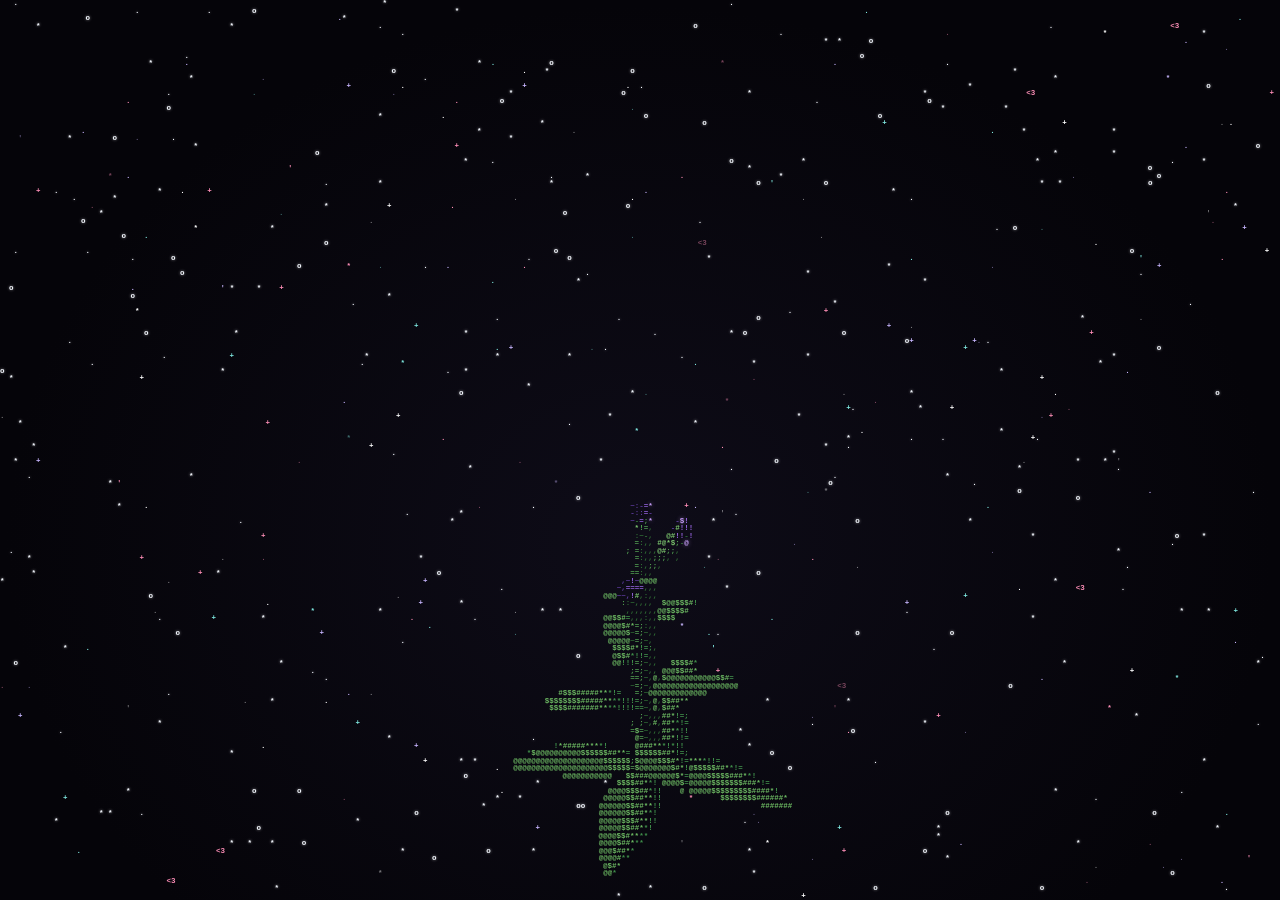
<file: index.html>
<!doctype html>
<html lang="en">
<head>
  <meta charset="utf-8">
  <meta name="viewport" content="width=device-width, initial-scale=1, viewport-fit=cover">
  <meta name="theme-color" content="#1b1a2e">
  <meta name="robots" content="noindex, nofollow">
  <title>Marleni</title>
  <link rel="preconnect" href="https://fonts.googleapis.com">
  <link rel="preconnect" href="https://fonts.gstatic.com" crossorigin>
  <link rel="stylesheet" href="https://fonts.googleapis.com/css2?family=VT323&display=swap">
  <link rel="stylesheet" href="css/style.css">
  <link rel="stylesheet" href="css/question.css">
</head>
<body>
  <pre id="art" aria-hidden="true"></pre>
  <h1 id="question">Can I be your Boyfriend?</h1>
  <div id="answers">
    <a id="yes" class="btn" href="yes.html">Yes</a>
    <button id="no" class="btn" type="button">No</button>
  </div>

  <script src="js/bloom.js"></script>
  <script src="js/question.js"></script>
  <script>
    // Debug: ?at=3000 zeigt den Zustand nach 3 s als Standbild
    const params = new URLSearchParams(location.search);
    const at = params.has('at') ? Number(params.get('at')) : null;
    Bloom.play(document.getElementById('art'), {
      at,
      onComplete: () => {
        document.getElementById('question').classList.add('visible');
        Question.show();
        // Yes-Seite schon mal im Hintergrund laden, damit sie nach dem Tippen sofort da ist
        ['yes.html', 'js/yes.js'].forEach((url) => {
          fetch(url).catch(() => {});
        });
      },
    });
  </script>
</body>
</html>
</file>
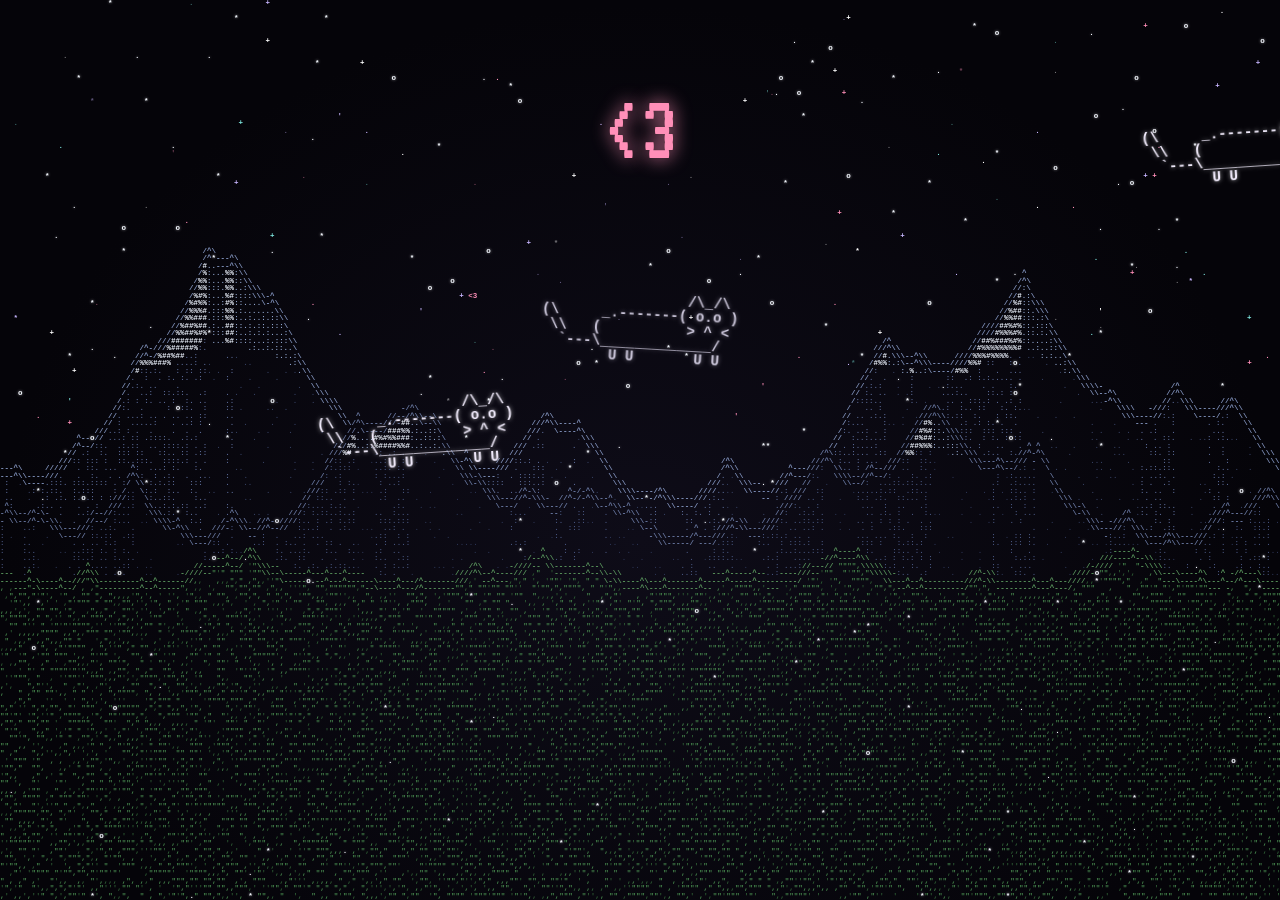
<file: yes.html>
<!doctype html>
<html lang="en">
<head>
  <meta charset="utf-8">
  <meta name="viewport" content="width=device-width, initial-scale=1, viewport-fit=cover">
  <meta name="theme-color" content="#1b1a2e">
  <meta name="robots" content="noindex, nofollow">
  <title>Marleni</title>
  <link rel="preconnect" href="https://fonts.googleapis.com">
  <link rel="preconnect" href="https://fonts.gstatic.com" crossorigin>
  <link rel="stylesheet" href="https://fonts.googleapis.com/css2?family=VT323&display=swap">
  <link rel="stylesheet" href="css/style.css">
  <style>
    #heart {
      position: fixed;
      top: 9vh;
      left: 16px;
      right: 16px;
      z-index: 1;
      margin: 0;
      text-align: center;
      font-family: "VT323", ui-monospace, Menlo, Consolas, monospace;
      font-size: clamp(3rem, 20vw, 6rem);
      font-weight: 400;
      line-height: 1;
      color: #ff8fb8;
      text-shadow: 0 0 18px rgba(255, 143, 184, 0.85), 0 0 2px #000;
    }

    /* weitere Blütenfarben der Wiese: Weiß, Rosa, Blau, Gelb */
    #art .pw-0 { color: #9a96a8; }
    #art .pw-1 { color: #d9d6e6; }
    #art .pw-2 { color: #ffffff; }
    #art .pp-0 { color: #9c3d68; }
    #art .pp-1 { color: #e0679b; }
    #art .pp-2 { color: #ffa3c8; }
    #art .pb-0 { color: #33489e; }
    #art .pb-1 { color: #5b78e6; }
    #art .pb-2 { color: #9fb4ff; }
    #art .yel-0 { color: #a8862a; }
    #art .yel-1 { color: #e8c14a; }
    #art .yel-2 { color: #ffe27a; }

    /* Alpen: hinten (m0) blass, Mitte (m1) dunkler, vorne (m2) grüne Vorberge.
       -r = Gratlinie, -l = Lichtseite, -s = Schattenseite */
    #art .m0-r { color: #8597c2; }
    #art .m0-l { color: #56658f; }
    #art .m0-s { color: #333d5c; }
    #art .m1-r { color: #6c7ca6; }
    #art .m1-l { color: #45527a; }
    #art .m1-s { color: #2a3250; }
    #art .m2-r { color: #5c9a5f; }
    #art .cap-1 { color: #eef4ff; }
    #art .cap-0 { color: #8ea2c9; }
    #art .g0 { color: #2d5a33; }
    #art .g1 { color: #43804a; }

    /* fliegende Katzen: eigene Ebene über den Bergen, unter dem Herz */
    .cat {
      position: fixed;
      top: 0;
      left: 0;
      margin: 0;
      font-family: ui-monospace, Menlo, Consolas, "Courier New", monospace;
      font-weight: 700;
      line-height: 1;
      white-space: pre;
      pointer-events: none;
      user-select: none;
      will-change: transform;
    }
    .cat0 { color: #f4eeff; text-shadow: 0 0 4px rgba(255, 255, 255, 0.6); }
    .cat1 { color: #ffb36b; text-shadow: 0 0 4px rgba(255, 179, 107, 0.6); }
    .cat2 { color: #c9c4d8; text-shadow: 0 0 4px rgba(201, 196, 216, 0.5); }
    .cat3 { color: #d1a8ff; text-shadow: 0 0 4px rgba(209, 168, 255, 0.6); }
  </style>
</head>
<body>
  <pre id="art" aria-hidden="true"></pre>
  <h1 id="heart">&lt;3</h1>

  <script src="js/yes.js"></script>
</body>
</html>
</file>
<file: css/style.css>
:root {
  --bg: #050409;
  --text: #f4eeff;

  --stem-0: #2f6b34;
  --stem-1: #4f9a4f;
  --stem-2: #7cc66f;
  --leaf-0: #2c5e33;
  --leaf-1: #3f8f4a;
  --leaf-2: #6dbb63;
  --petal-0: #5b3a99;
  --petal-1: #8f5fd6;
  --petal-2: #c39bf5;
  --center-0: #b8a77a;
  --center-1: #e8dcae;
  --center-2: #fff7d6;
  --bud-0: #4e2f7a;
  --bud-1: #7a4bb0;
  --bud-2: #a57ad8;

  --s0: #ffffff;
  --s1: #7fe8e0;
  --s2: #ff8fb8;
  --s3: #c8b6ff;
}

* {
  box-sizing: border-box;
}

html,
body {
  margin: 0;
  height: 100%;
  overflow: hidden;
  background: radial-gradient(ellipse at 50% 60%, #0e0c18 0%, var(--bg) 70%);
  background-color: var(--bg);
  color: var(--text);
}

#art {
  position: fixed;
  inset: 0;
  margin: 0;
  font-family: ui-monospace, Menlo, Consolas, "Courier New", monospace;
  font-weight: 700;
  line-height: 1;
  white-space: pre;
  overflow: hidden;
  user-select: none;
}

#question {
  position: fixed;
  top: 9vh;
  left: 16px;
  right: 16px;
  z-index: 1;
  margin: 0;
  text-align: center;
  font-family: "VT323", ui-monospace, Menlo, Consolas, monospace;
  font-size: clamp(2.4rem, 11vw, 4rem);
  font-weight: 400;
  line-height: 1;
  letter-spacing: 0.02em;
  text-shadow: 0 0 10px rgba(195, 155, 245, 0.9), 0 0 2px #000;
  visibility: hidden;
}

#question.visible {
  visibility: visible;
}

#art .stem-0 { color: var(--stem-0); }
#art .stem-1 { color: var(--stem-1); }
#art .stem-2 { color: var(--stem-2); }
#art .leaf-0 { color: var(--leaf-0); }
#art .leaf-1 { color: var(--leaf-1); }
#art .leaf-2 { color: var(--leaf-2); }
#art .petal-0 { color: var(--petal-0); }
#art .petal-1 { color: var(--petal-1); }
#art .petal-2 { color: var(--petal-2); text-shadow: 0 0 4px rgba(195, 155, 245, 0.6); }
#art .center-0 { color: var(--center-0); }
#art .center-1 { color: var(--center-1); }
#art .center-2 { color: var(--center-2); text-shadow: 0 0 4px rgba(255, 243, 196, 0.7); }
#art .bud-0 { color: var(--bud-0); }
#art .bud-1 { color: var(--bud-1); }
#art .bud-2 { color: var(--bud-2); }
#art .s0 { color: var(--s0); }
#art .s1 { color: var(--s1); }
#art .s2 { color: var(--s2); }
#art .s3 { color: var(--s3); }

#art .snow { color: #f4f8ff; text-shadow: 0 0 3px rgba(255, 255, 255, 0.6); }

/* schwach funkelnde Sterne */
#art .d { opacity: 0.45; }
</file>
<file: css/question.css>
/* Yes/No-Buttons unter der Frage */

#answers {
  position: fixed;
  top: 30vh;              /* wird per JS direkt unter die Frage gesetzt */
  left: 16px;
  right: 16px;
  z-index: 2;
  display: flex;
  justify-content: center;
  gap: 28px;
  pointer-events: none;   /* nur die Buttons selbst fangen Eingaben */
  visibility: hidden;
}

#answers.visible {
  visibility: visible;
}

.btn {
  pointer-events: auto;
  min-width: 44px;
  min-height: 48px;
  margin: 0;
  padding: 4px 14px;
  display: inline-flex;
  align-items: center;
  justify-content: center;
  border: 1px solid rgba(143, 95, 214, 0.55);
  border-radius: 4px;
  background: rgba(5, 4, 9, 0.85);
  color: #f4eeff;
  font-family: "VT323", ui-monospace, Menlo, Consolas, monospace;
  font-size: 2.2rem;
  line-height: 1;
  white-space: pre;
  text-decoration: none;
  text-shadow: 0 0 8px rgba(195, 155, 245, 0.9);
  box-shadow: 0 0 10px rgba(143, 95, 214, 0.45), inset 0 0 8px rgba(143, 95, 214, 0.25);
  cursor: pointer;
  user-select: none;
  -webkit-user-select: none;
  -webkit-tap-highlight-color: transparent;
  touch-action: manipulation;
}

.btn::before { content: "[ "; color: #c39bf5; }
.btn::after  { content: " ]"; color: #c39bf5; }

.btn:hover,
.btn:focus-visible {
  outline: none;
  border-color: #c39bf5;
  box-shadow: 0 0 16px rgba(195, 155, 245, 0.75), inset 0 0 10px rgba(143, 95, 214, 0.4);
}

/* Nach dem ersten Fluchtversuch frei im Viewport positioniert (left/top per JS) */
#no.fled,
#yes.moved {
  position: fixed;
}
</file>
